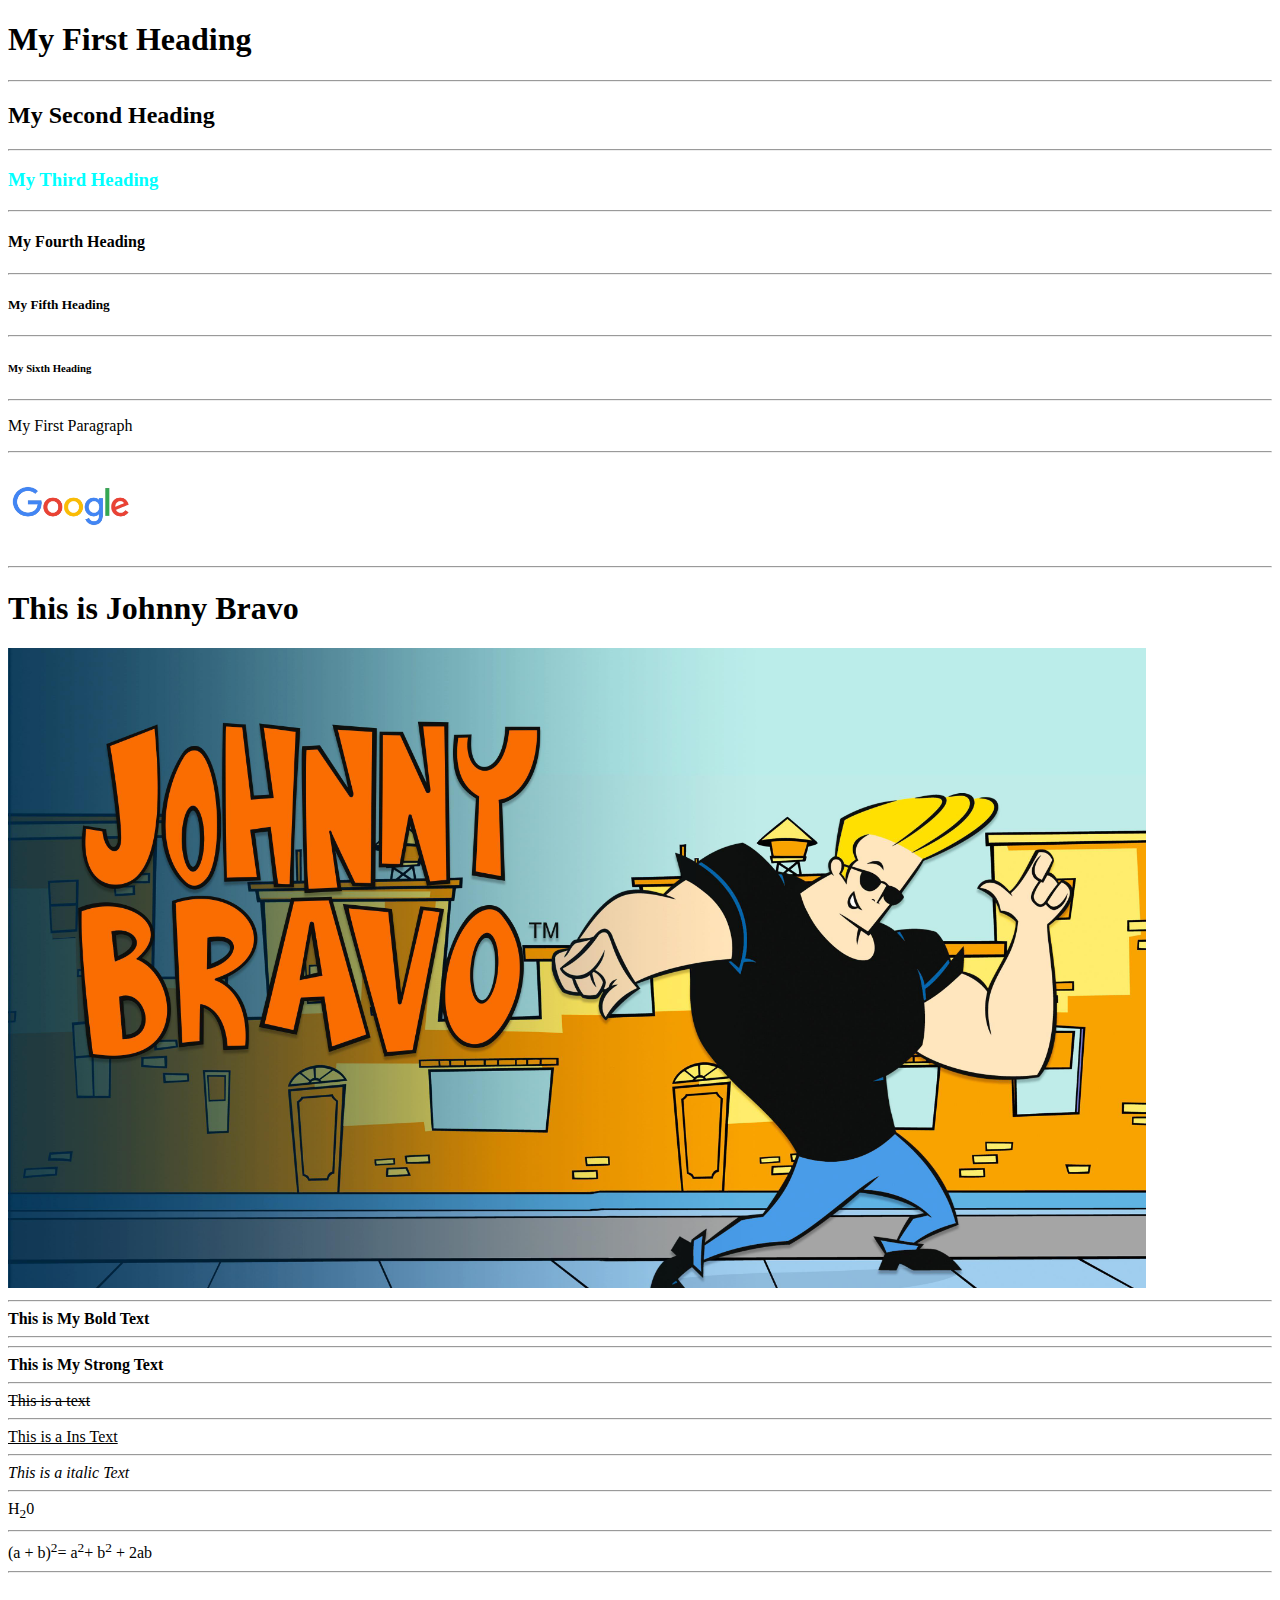
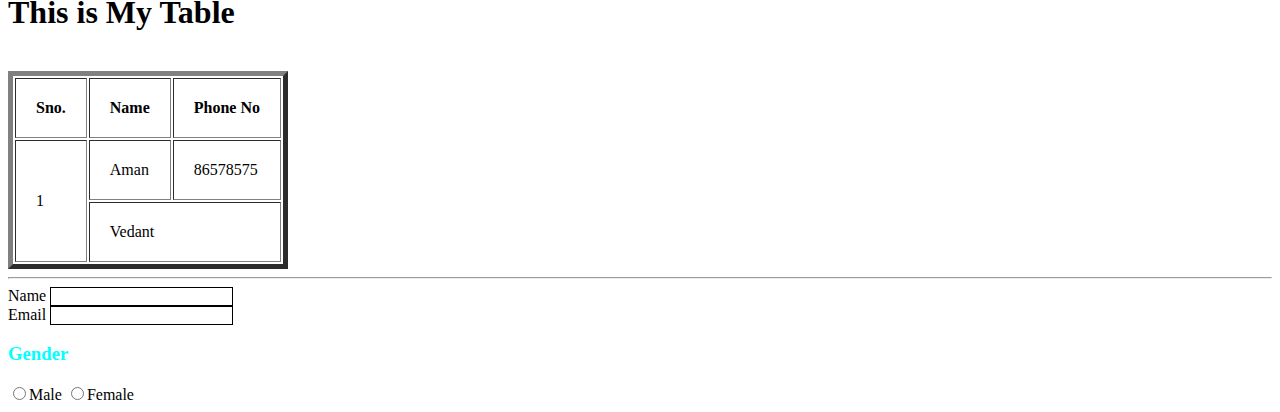
<file: index.html>
<!DOCTYPE html>
<html lang="en">

<head>
    <meta charset="UTF-8">
    <meta name="viewport" content="width=device-width, initial-scale=1.0">
    <title>Simple Webpage</title>
    <link rel="stylesheet" href="css/style.css">
</head>


<body>
    <h1>My First Heading</h1>
    <hr>
    <h2>My Second Heading</h2>
    <hr>
    <h3>My Third Heading</h3>
    <hr>
    <h4>My Fourth Heading</h4>
    <hr>
    <h5>My Fifth Heading</h5>
    <hr>
    <h6>My Sixth Heading</h6>
    <hr>
    <p>My First Paragraph</p>
    <hr>
    <a href="https://Google.com" target="_blank"><img src="pngwing.com-removebg-preview.png" width="10%" alt=""></a>
    <hr>
    <h1>This is Johnny Bravo</h1>
    <img src="img.jpg" width="90%" alt="jhonny Bravo">
    <hr>
    <b>This is My Bold Text</b>
    <hr>
    <hr>
    <strong>This is My Strong Text</strong>
    <hr>
    <del>This is a text</del>
    <hr>
    <ins>This is a Ins Text</ins>
    <hr>
    <i>This is a italic Text</i>
    <hr>
    H</h1><sub>2</sub>0
    <hr>
    <div>(a + b)<sup>2</sup>= a<sup>2</sup>+ b<sup>2</sup> + 2ab
        <hr>
        <h1>This is My Table</h1>
        <br>
        <table border="5" c cellpadding="20" >
            <thead>
                <th>Sno.</th>
                <th>Name</th>
                <th>Phone No</th>
            </thead>
            <tbody>
                <tr>
                    <td rowspan="2">1</td>
                    <td>Aman</td>
                    <td>86578575</td>
                </tr>
                <tr>
                    <!-- <td>2</td> -->
                    <td colspan="2">Vedant</td>
                    <!-- <td>34423424</td> -->
                </tr>
            </tbody>
        </table>
</body>

</html>
<hr>
<div>
    <form action="">
        <div>
            <label for="">Name</label>
            <input type="text" />
        </div>
        <div>
            <label for="">Email</label>
            <input type="email" />
        </div>
        <div>
            <h3>Gender</h3>
            <input id="Male" type="radio" name="gender" value="male" /><label for="Male">Male</label>
            <input id="female" type="radio" name="gender" value="female" /><label for="female">Female</label>
        </div>

    </form>
</div>
</file>
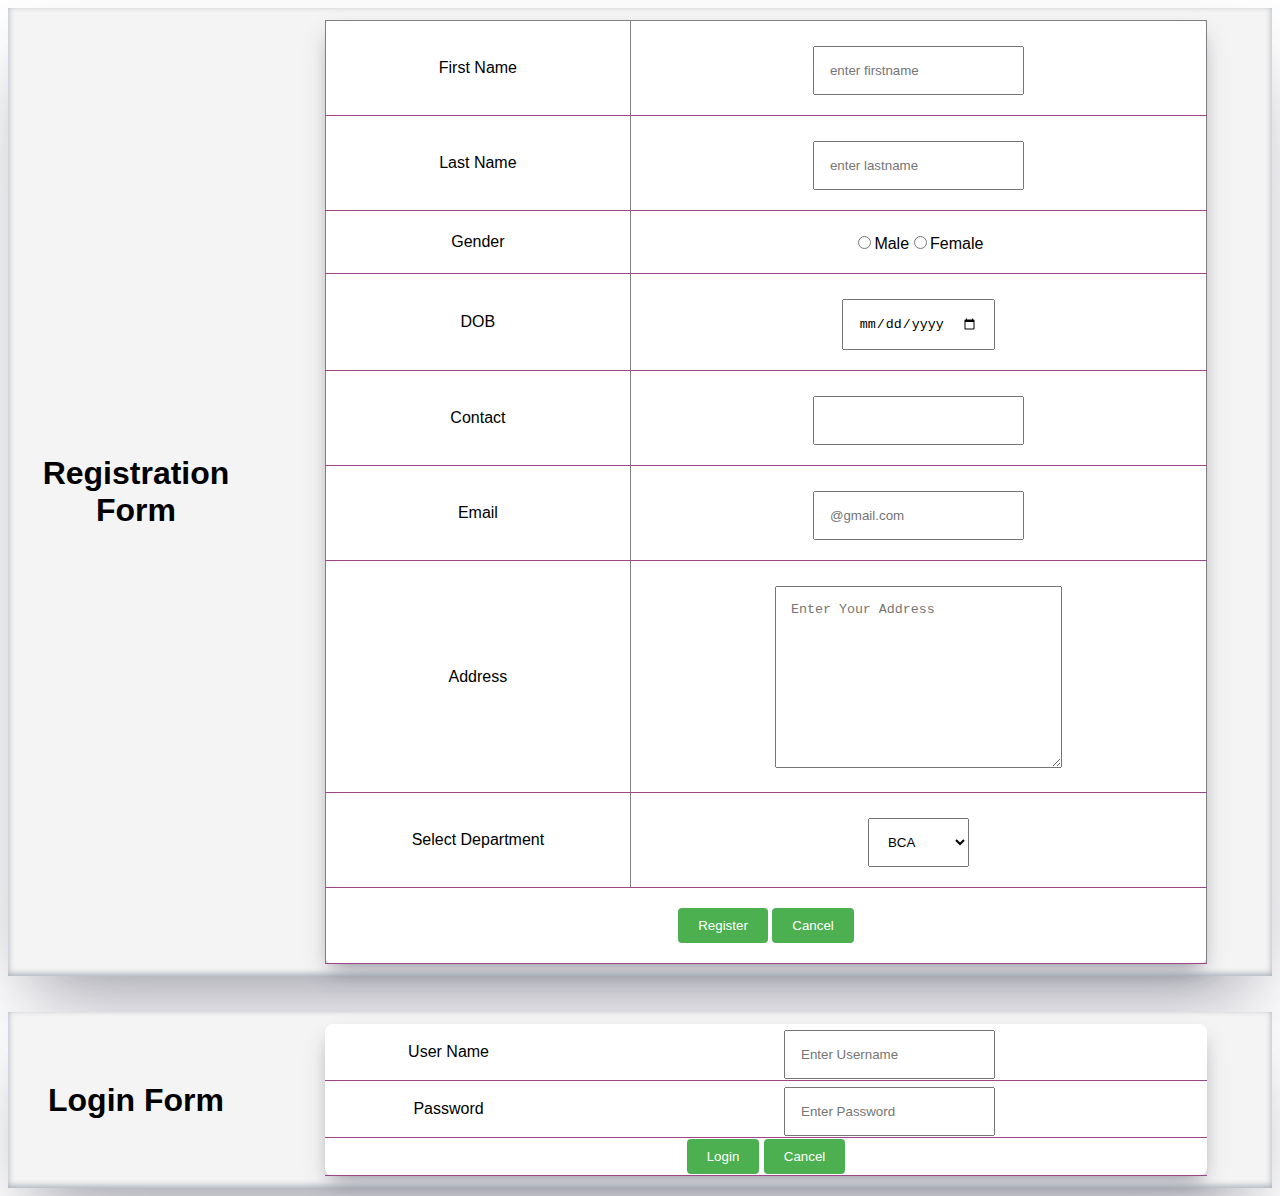
<file: form.html>
<!DOCTYPE html>
<html lang="en">
<head>
    <meta charset="UTF-8">
    <meta name="viewport" content="width=device-width, initial-scale=1.0">
    <title>Document</title>
</head>
<style>
    .container {
        font-family: Arial, sans-serif;
        background-color: #f4f4f4;
        margin: 0;
        padding: 0;
        display: flex;
        justify-content: center;
        align-items: center;
        padding: 12px 2px;
        box-shadow: rgba(50, 50, 93, 0.25) 0px 50px 100px -20px, rgba(0, 0, 0, 0.3) 0px 30px 60px -30px, rgba(10, 37, 64, 0.35) 0px -2px 6px 0px inset;
    }

    h1 {
        text-align: center;
        width: 20%;
    }


    table {
        width: 70%;
        margin: auto;
        border-collapse: collapse;
        background-color: #fff;
        box-shadow: rgba(50, 50, 93, 0.25) 0px 13px 27px -5px, rgba(0, 0, 0, 0.3) 0px 8px 16px -8px;
        border-radius: 8px;
    }

    th, td {
        /* padding: 15px; */
        border-bottom: 1px solid #a0458b;
        text-align: center;
    }

    input, select, textarea {
         /* width: 100%; */
        padding: 15px; 
        box-sizing: border-box;
        margin-top: 5px;
    }

    button {
        background-color: #4caf50;
        color: white;
        padding: 10px 20px;
        border: none;
        border-radius: 4px;
        cursor: pointer;
    }

    button:hover {
        background-color: #a0458b;
    }

</style>
<body>
    <div class="container">
    <h1>Registration Form</h1>
    <br>
    <table border="1" cellpadding = "20" style="text-align: center;" >
        <tbody>
            <tr>
                <td>First Name</td>
                <td><input type="text" placeholder="enter firstname"></td>
            </tr>
            <tr>
                <td>Last Name</td>
                <td><input type="text" placeholder="enter lastname"></td>
            </tr>
            <tr>
                <td>Gender</td>
                <td><input type="radio" name = "gender" id="male" placeholder=""><label for="male">Male</label><input type="radio" name = "gender" id="female" placeholder=""><label for="female">Female</label></td>
                
            </tr>
            <tr>
                <td>DOB</td>
                <td><input type="date" placeholder="mm/dd/yyyy"></td>
            </tr>
            <tr>
                <td>Contact</td>
                <td><input type="tel"></td>
            </tr>
            <tr>
                <td>Email</td>
                <td><input type="email" placeholder="@gmail.com"></td>
            </tr>
            <tr>
                <td>Address</td>
                <td><textarea placeholder="Enter Your Address" name="" id="" cols="30" rows="10"></textarea></td>
            </tr>
            <tr>
                <td>Select Department</td>
                <td><select name="dept" id="">
                    <option value="BCA">BCA</option>
                    <option value="MSCDS">MSCDS</option>
                    <option value="BSCDS">BSCDS</option>
                    
                </select></td>
            </tr>
            <tr>
                <td style="text-align: center;" colspan="2">
                    <button type="submit">Register</button>
                    <button type="reset">Cancel</button>
                </td>
            </tr>
        </tbody>
    </table>
</div>
<br><br>
<div class="container">
    <h1>Login Form</h1>
 <table>
    <tbody>
        <tr>
            <td>User Name</td>
            <td><input type="text" placeholder="Enter Username"></td>
        </tr>
        <tr>
            <td>Password</td>
            <td><input type="password" placeholder="Enter Password"></td>
        </tr>
        <tr>
            <td style="text-align: center;" colspan="2">
                <button type="submit">Login</button>
                <button type="reset">Cancel</button>
            </td>
        </tr>
    </tbody>
 </table>
</div>
</body>
</html>
</file>
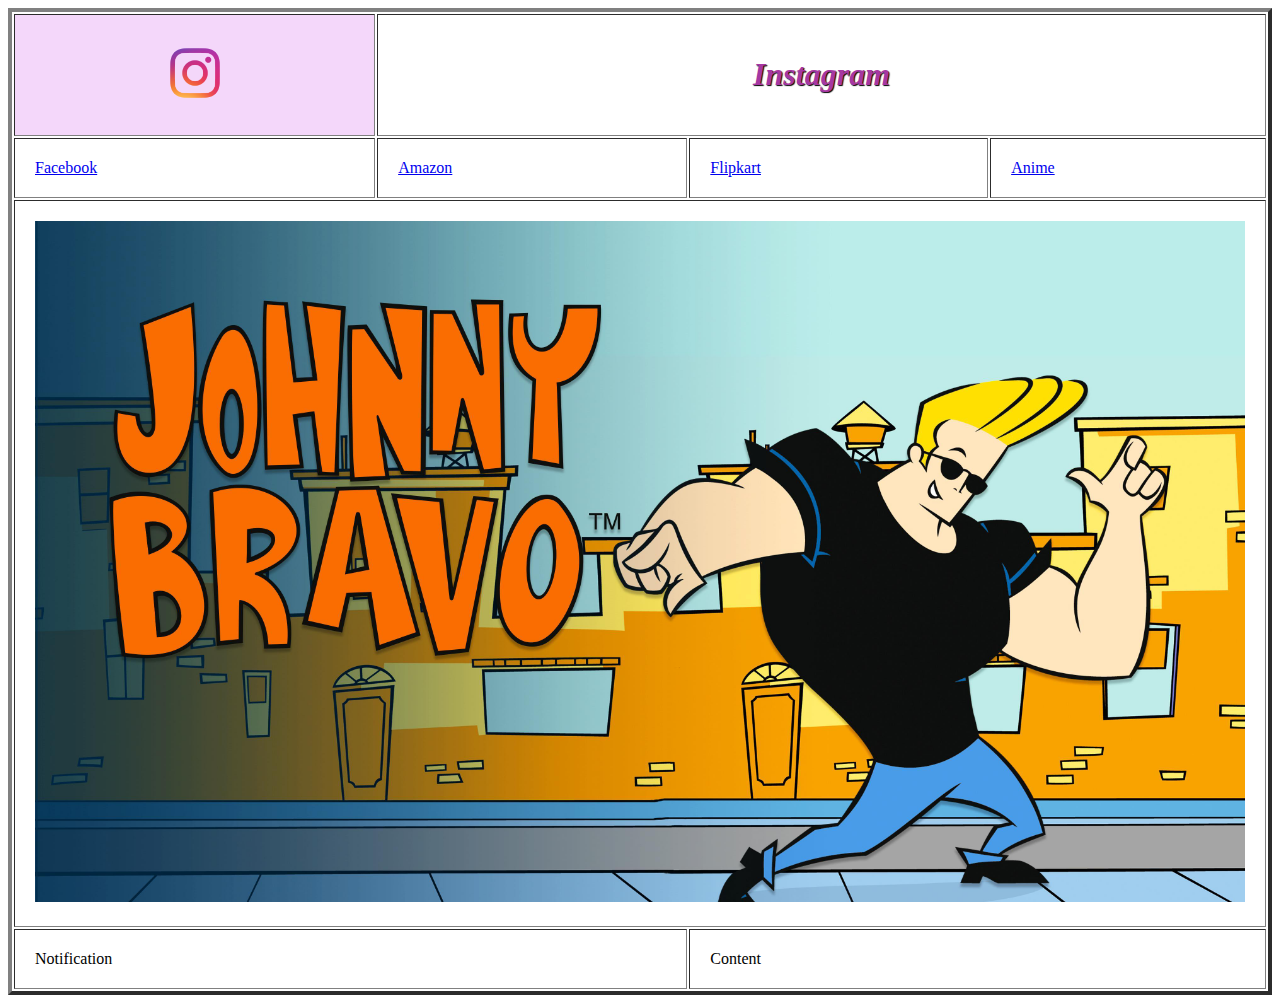
<file: homepage.html>
<!DOCTYPE html>
<html lang="en">

<head>
    <meta charset="UTF-8">
    <meta name="viewport" content="width=device-width, initial-scale=1.0">
    <title>Home Page</title>
</head>
<style></style>

<body>
    <table border="4" cellpadding="20">
        <thead>
            <th style="background-color: rgb(244, 215, 250);"><img src="insta.png" width="70" /></th>
            <th style="color: #A637A2;"  colspan="3">
                <h1 style="text-shadow: 1px 1px 1px #000;"><i>Instagram</i></h1>
            </th>
            <!-- <th></th>
            <th></th> -->
        </thead>
        <tbody>

        </tbody>
        <tr>
            <td><a href="https://google.com">Facebook</a></td>
            <td><a href="https://google.com">Amazon</a></td>
            <td><a href="https://google.com">Flipkart</a></td>
            <td><a href="https://google.com">Anime</a></td>
        </tr>
        <tr>
            <td colspan="4"><img src="img.jpg" width="100%"></td>
        </tr>
        <tr>
            <td colspan="2">Notification</td>
            <td colspan="2">Content</td>
        </tr>
        </tbody>
    </table>
</body>

</html>
</file>
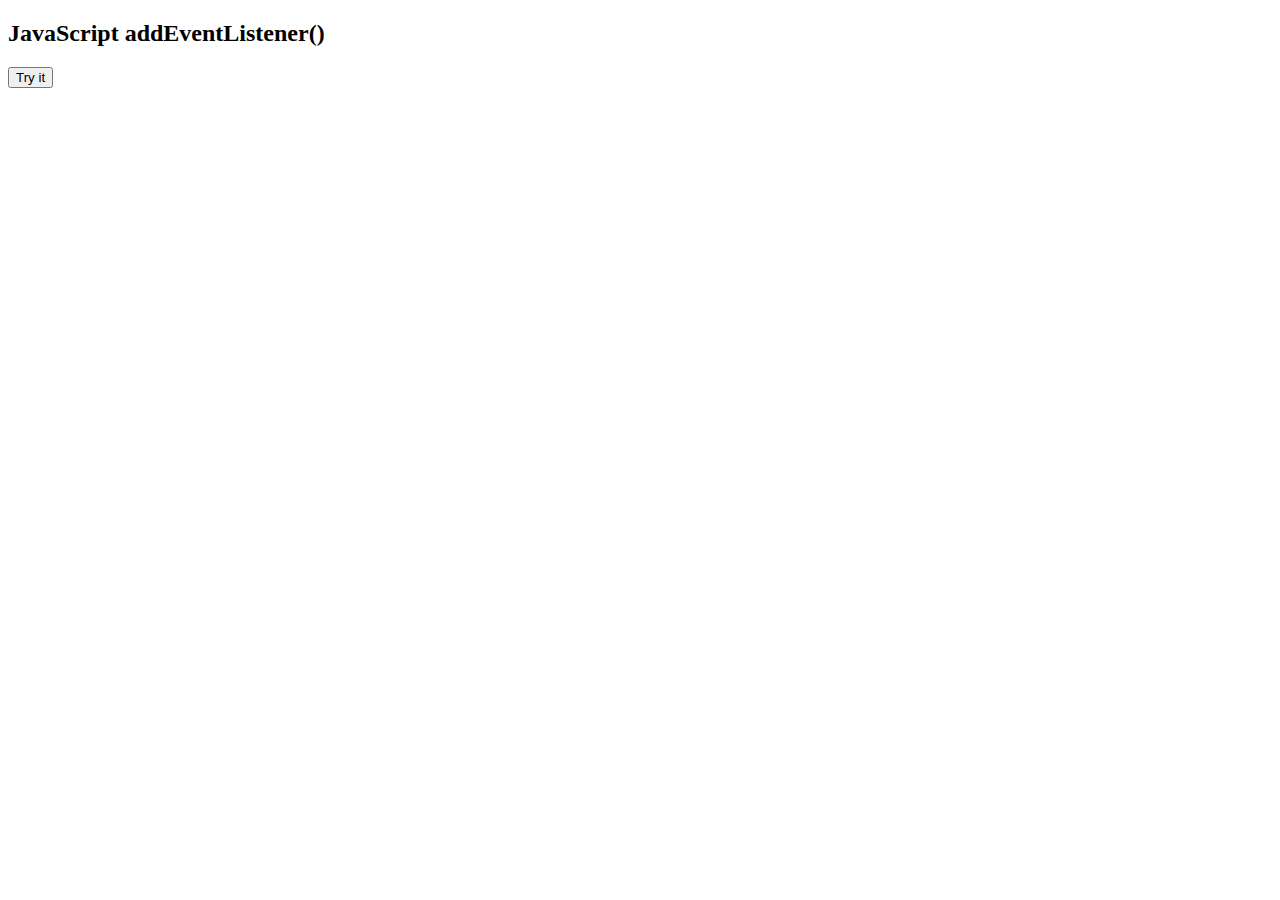
<file: js/addeventlistener.html>
<!DOCTYPE html>
<html lang="en">
<head>
    <meta charset="UTF-8">
    <meta name="viewport" content="width=h, initial-scale=1.0">
    <title>Document</title>
</head>
<body>
    <h2>JavaScript addEventListener()</h2>
    <p>
    </p>
    <button id="myBtn">Try it</button>
</body>
</html>
</file>
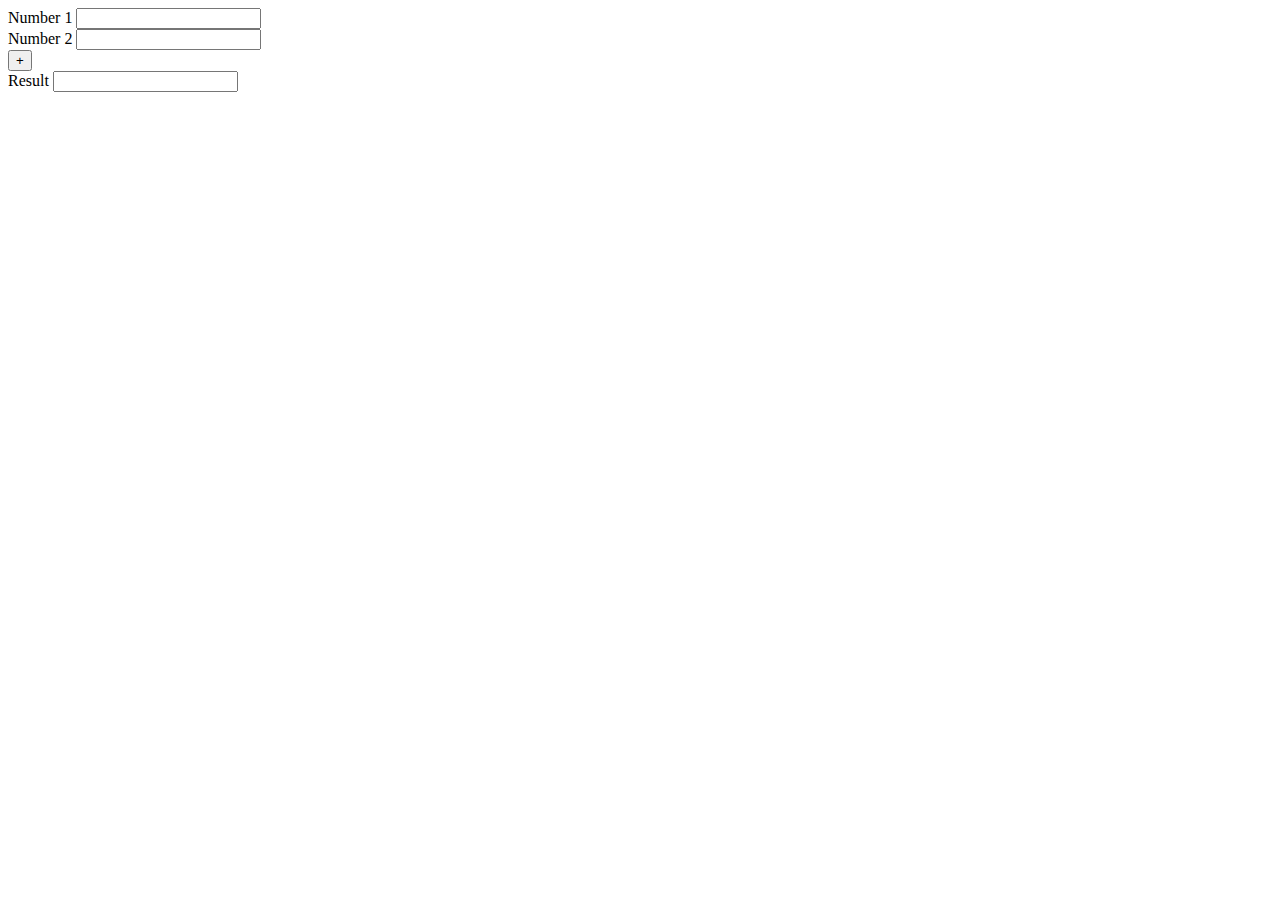
<file: js/js.html>
<!DOCTYPE html>
<html lang="en">

<head>
    <meta charset="UTF-8">
    <meta name="viewport" content="width=device-width, initial-scale=1.0">
    <title>Document</title>
</head>

<body>
    <form action="">
        <div>
            <label for="number1"> Number 1</label>
            <input type="number" name="number1" id="number1">
        </div>
        <div>
            <label for="number2"> Number 2</label>
            <input type="number" name="number2" id="number2">
        </div>

        <div>
            <input type="button" value="+" onclick="add()">
        </div>

            <div>
                <label for="answer">Result</label>
                <input type="text" name="answer" readonly id="answer">
            </div> 
    </form>

    <script src="script.js"></script>
</body>

</html>
</file>
<file: css/style.css>
h3{
    color: aqua;
}
input{
    border: 1px solid black;
}
img{
    background-attachment:fixed;

}
body{
    background-image: url("https://images4.alphacoders.com/610/610757.jpg");
    background-repeat: no-repeat;
    background-attachment: fixed;
    background-size: cover;
    
}
</file>
